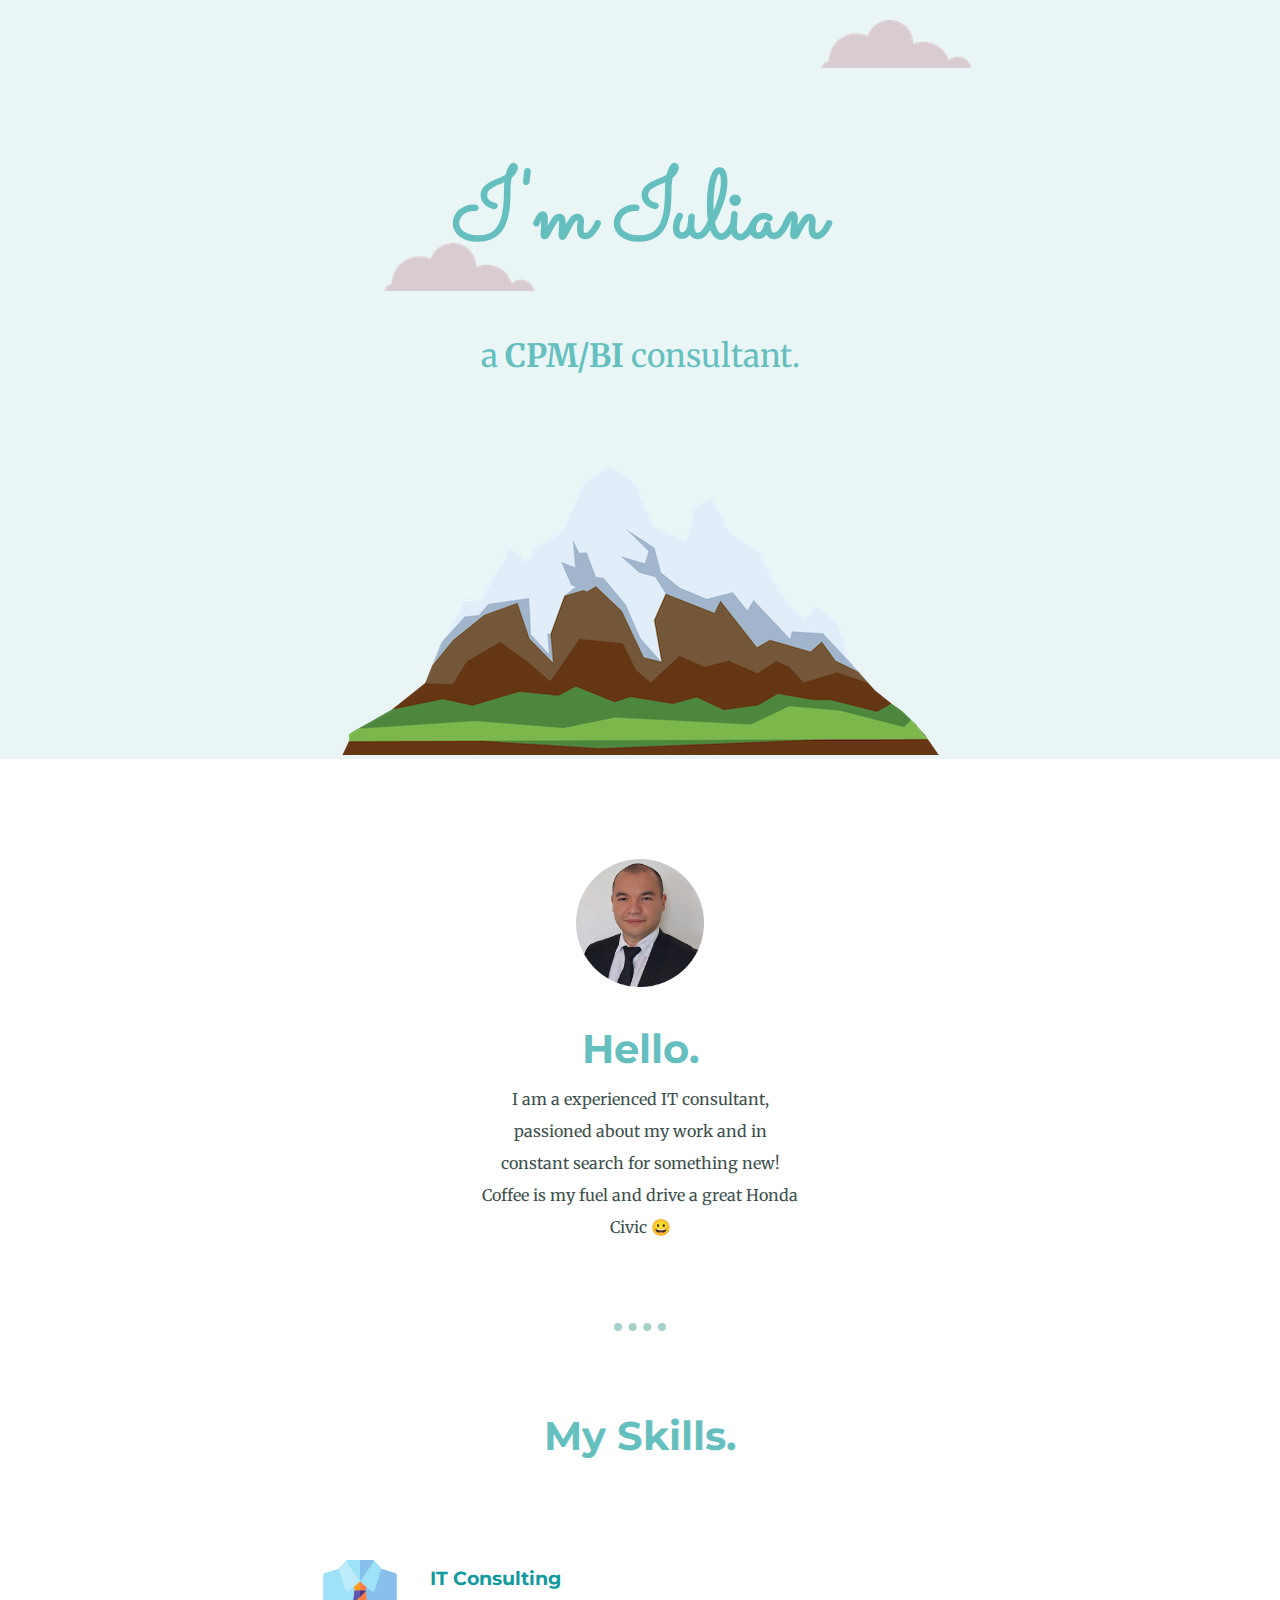
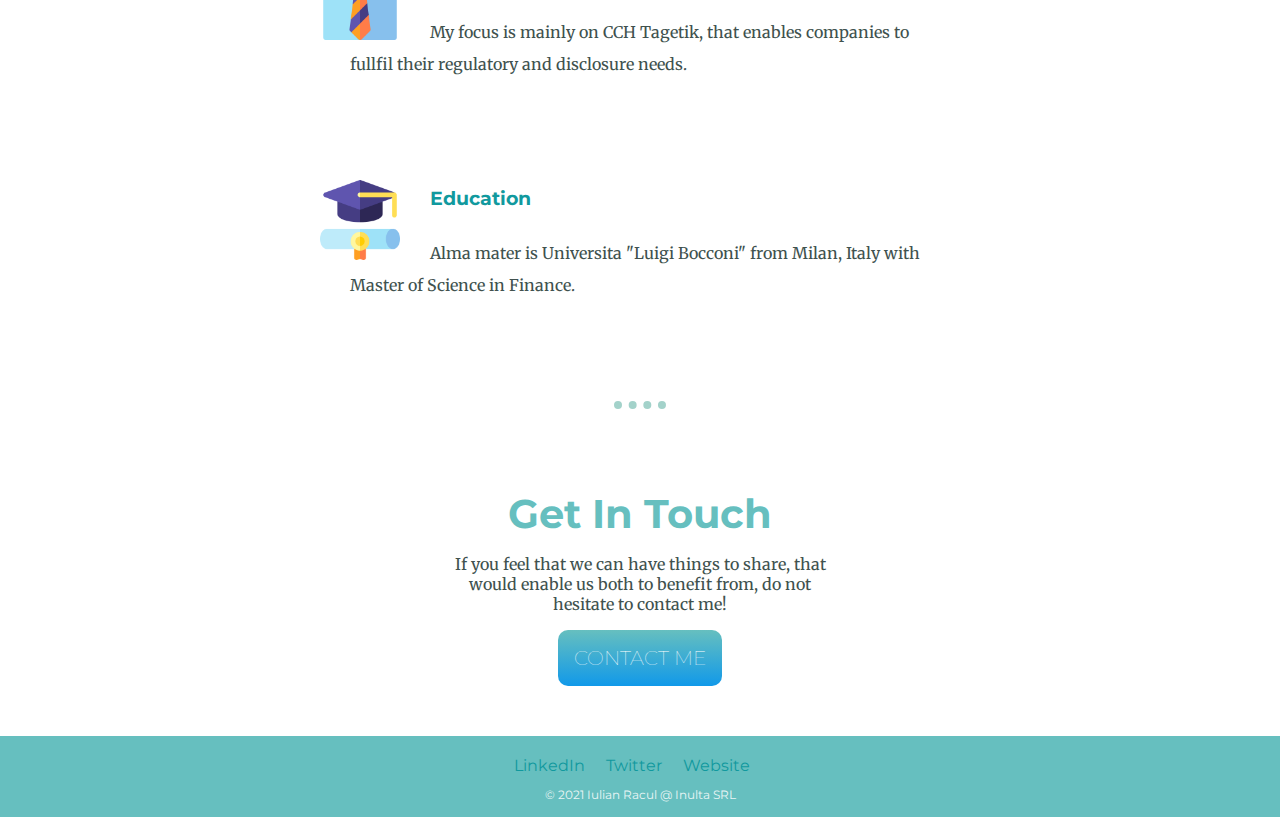
<file: index.html>
<!DOCTYPE html>
<html lang="en">
  <head>
    <meta charset="UTF-8" />
    <meta http-equiv="X-UA-Compatible" content="IE=edge" />
    <meta name="viewport" content="width=device-width, initial-scale=1.0" />
    <title>Iulian Racul</title>
    <link rel="stylesheet" href="CSS/styles.css" />
    <link rel="icon" href="favicon1.ico" />

    <link
      href="https://fonts.googleapis.com/css2?family=Merriweather&family=Montserrat&family=Sacramento&display=swap"
      rel="stylesheet"
    />
  </head>
  <body>
    <div class="top-container">
      <img class="top-cloud" src="images/cloud.png" alt="cloud-image" />
      <h1>I'm Iulian</h1>

      <p class="top-text">a <span class="CPM">CPM/BI</span> consultant.</p>

      <img class="bottom-cloud" src="images/cloud.png" alt="cloud-image" />
      <img class="mountain" src="images/mountain.png" alt="mountain-image" />
    </div>
    <div class="middle-container">
      <div class="profile">
        <img
          class="image-up"
          src="images/iulian.png"
          alt=""
          id="image-iulian"
        />
        <h2>Hello.</h2>
        <p class="profile-text">
          I am a experienced IT consultant, passioned about my work and in
          constant search for something new! Coffee is my fuel and drive a great
          Honda Civic 😀
        </p>
      </div>
      <hr id="hr-1" />
      <div class="skills">
        <h2>My Skills.</h2>
        <div class="skill-row">
          <img class="images-middle" src="images/uniform.png" alt="" />
          <h3 class="text-skill-row">IT Consulting</h3>
          <p class="text-skill-row text-skill-row-p">
            My focus is mainly on CCH Tagetik, that enables companies to
            <br />fullfil their regulatory and disclosure needs.
          </p>
        </div>
        <div class="skill-row">
          <img class="images-middle" src="images/mortarboard.png" alt="" />
          <h3 class="text-skill-row">Education</h3>
          <p class="text-skill-row text-skill-row-p" id="text-education">
            Alma mater is Universita "Luigi Bocconi" from Milan, Italy with
            <br />
            Master of Science in Finance.
          </p>
        </div>
      </div>
      <hr id="hr-2" />
      <div class="contact-me">
        <h2>Get In Touch</h2>
        <p>
          If you feel that we can have things to share, that would enable us
          both to benefit from, do not hesitate to contact me!
        </p>
        <a class="btn" href="mailto:name@email.com">CONTACT ME</a>
      </div>
    </div>

    <div class="bottom-container">
      <a class="footer-link" href="https://www.linkedin.com/">LinkedIn</a>
      <a class="footer-link" href="https://twitter.com/">Twitter</a>
      <a class="footer-link" href="https://www.appbrewery.co/">Website</a><br />
      <p class="last-row">© 2021 Iulian Racul @ Inulta SRL</p>
    </div>
  </body>
</html>
</file>
<file: CSS/styles.css>
body {
  margin: 0px;
  text-align: center;
  font-family: "Merriweather", serif;
  color: #40514e;
}

h1 {
  font-family: "Sacramento", cursive;
  margin: 50px auto 0 auto;
  font-size: 6rem;
  color: #66bfbf;
  line-height: 2;
}

h2 {
  font-family: "Montserrat", sans-serif;
  font-size: 2.5rem;
  color: #66bfbf;
  margin-bottom: 0;
}

h3 {
  font-family: "Montserrat", sans-serif;
  color: #11999e;
}

a {
  color: #11999e;
}

hr {
  border-style: dotted none none none;
  color: #a3d2ca;
  border-width: 8px;
  position: relative;
  width: 4%;
  height: auto;
}

.top-container {
  background-color: #eaf6f6;
  display: block;
}

.top-text {
  margin: 10px auto 10px auto;
  font-size: 2rem;
  color: #66bfbf;
  font-weight: normal;
  line-height: 2;
}

.CPM {
  font-weight: bolder;
}

.top-cloud {
  position: relative;
  left: 20%;
  padding-top: 20px;
}

.bottom-cloud {
  position: absolute;
  top: 27%;
  left: 30%;
}

.middle-container {
  position: relative;
  background-color: white;
}

.skills {
  margin: 24px auto auto auto;
}

.profile-text {
  position: relative;
  color: #40514e;
  width: 25%;
  margin: 10px auto 15px auto;
  line-height: 2;
}

.skill-row {
  width: 50%;
  position: relative;
  margin-left: auto;
  margin-right: auto;
  margin-top: 100px;
  margin-bottom: 100px;
  text-align: left;
  line-height: 2;
}
.images-middle {
  width: 12.5%;
  height: auto;
  float: left;
}
.text-skill-row {
  position: relative;
  left: 30px;
}

.text-skill-row-p {
  margin: 0 auto 0 auto;
}

.contact-me {
  width: 30%;
  height: auto;
  margin: 0 auto 50px auto;
}

.btn {
  background: #66bfbf;
  background-image: -webkit-linear-gradient(top, #66bfbf, #1199e9);
  background-image: -moz-linear-gradient(top, #66bfbf, #1199e9);
  background-image: -ms-linear-gradient(top, #66bfbf, #1199e9);
  background-image: -o-linear-gradient(top, #66bfbf, #1199e9);
  background-image: -webkit-gradient(to bottom, #66bfbf, #1199e9);
  -webkit-border-radius: 10px;
  -moz-border-radius: 10px;
  border-radius: 10px;
  color: #ffffff;
  font-family: "Montserrat", sans-serif;
  font-size: 20px;
  font-weight: 100;
  padding: 16px;
  text-decoration: none;
  display: inline-block;
  cursor: pointer;
  text-align: center;
}

.bottom-container {
  background-color: #66bfbf;
  color: #eaf6f6;
  font-family: "Montserrat", sans-serif;
}

.footer-link {
  color: #11999e;
  text-decoration: none;
  display: inline-block;
  margin: 20px 17px auto auto;
}

.footer-link:hover {
  color: #eaf6f6;
  text-shadow: #66bfbf;
  font-weight: bold;
}

.last-row {
  display: inline-block;
  margin-bottom: 15px;
  font-size: 0.75rem;
}

#image-iulian {
  padding-top: 100px;
  width: 10%;
}

#hr-1 {
  margin: 80px auto 80px auto;
}

#hr-2 {
  margin: auto auto 80px auto;
}
</file>
